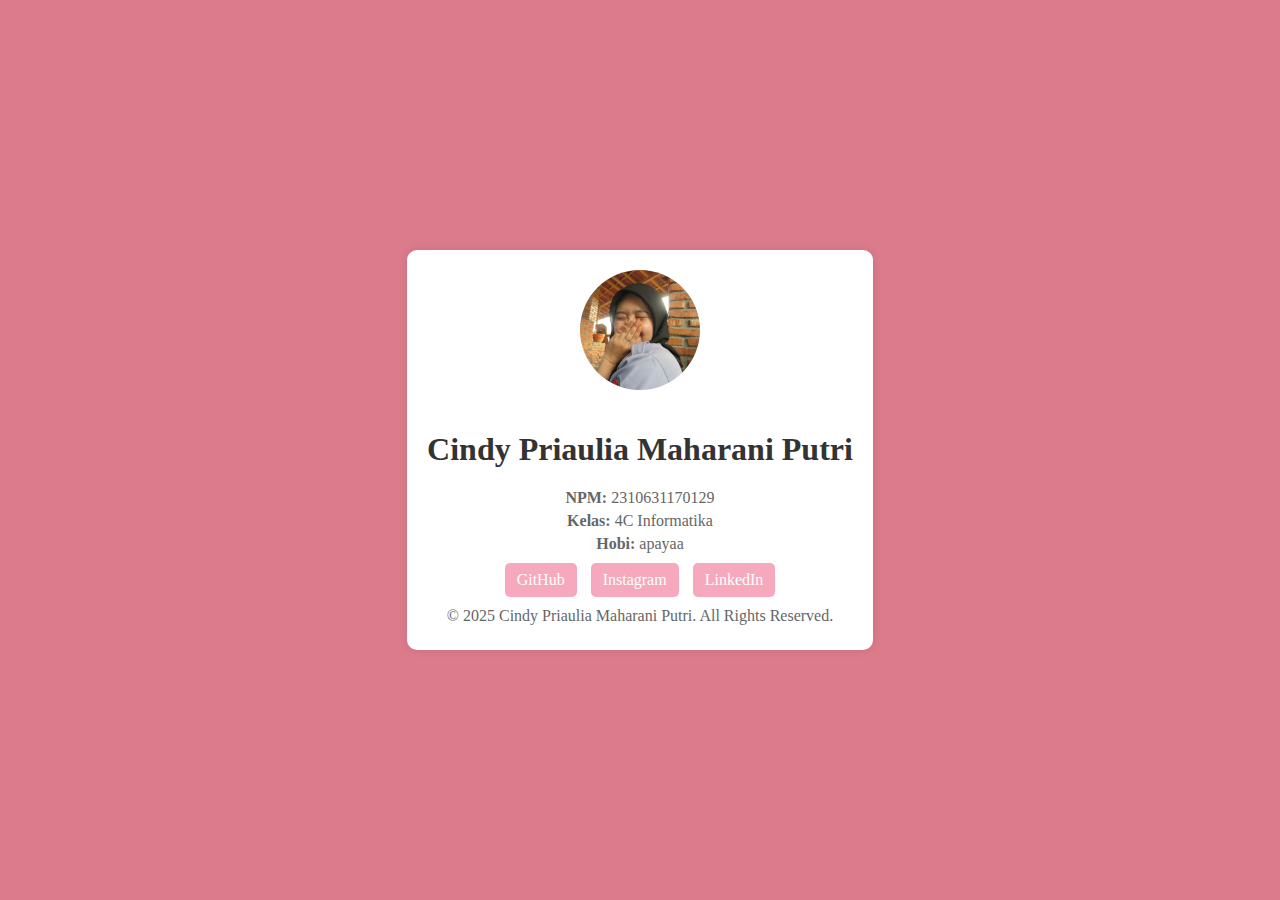
<file: Tugas 1 (Pertemuan 3)/tugas1praktikum_cindy_23129.html>
<!DOCTYPE html>
<html lang="id">
<head>
    <meta charset="UTF-8">
    <meta name="viewport" content="width=device-width, initial-scale=1.0">
    <title>Cindy's Website</title>
    <style>
        body {
            font-family: 'Times New Roman', Times, serif;
            background-color: #dc7b8b;
            margin: 0;
            padding: 0;
            display: flex;
            justify-content: center;
            align-items: center;
            height: 100vh;
        }
        .container {
            background: #fff;
            padding: 20px;
            border-radius: 10px;
            box-shadow: 0 0 10px rgba(0, 0, 0, 0.1);
            text-align: center;
            max-width: 500px;
        }
        img {
            width: 120px;
            height: 120px;
            border-radius: 50%;
            object-fit: cover;
            margin-bottom: 15px;
        }
        h1 {
            color: #333;
        }
        p {
            font-size: 16px;
            color: #666;
            margin: 5px 0;
        }
        .social-links a {
            text-decoration: none;
            color: white;
            background: #f27e9bac;
            padding: 8px 12px;
            border-radius: 5px;
            margin: 5px;
            display: inline-block;
        }
        .social-links a:hover {
            background: #f6afafaf;
        }
    </style>
</head>
<body>
    <div class="container">
        <img src="c.jpg" alt="Foto Profil">
        <h1>Cindy Priaulia Maharani Putri</h1>
        <p><strong>NPM:</strong> 2310631170129</p>
        <p><strong>Kelas:</strong> 4C Informatika</p>
        <p><strong>Hobi:</strong> apayaa</p>
        <div class="social-links">
            <a href="https://github.com/putricindy" target="_blank">GitHub</a>
            <a href="https://instagram.com/cindyptrri_" target="_blank">Instagram</a>
            <a href="https://linkedin.com/in/cindy_putri" target="_blank">LinkedIn</a>
        </div>
        <p>&copy; 2025 Cindy Priaulia Maharani Putri. All Rights Reserved.</p>
    </div>
</body>
</html>
</file>
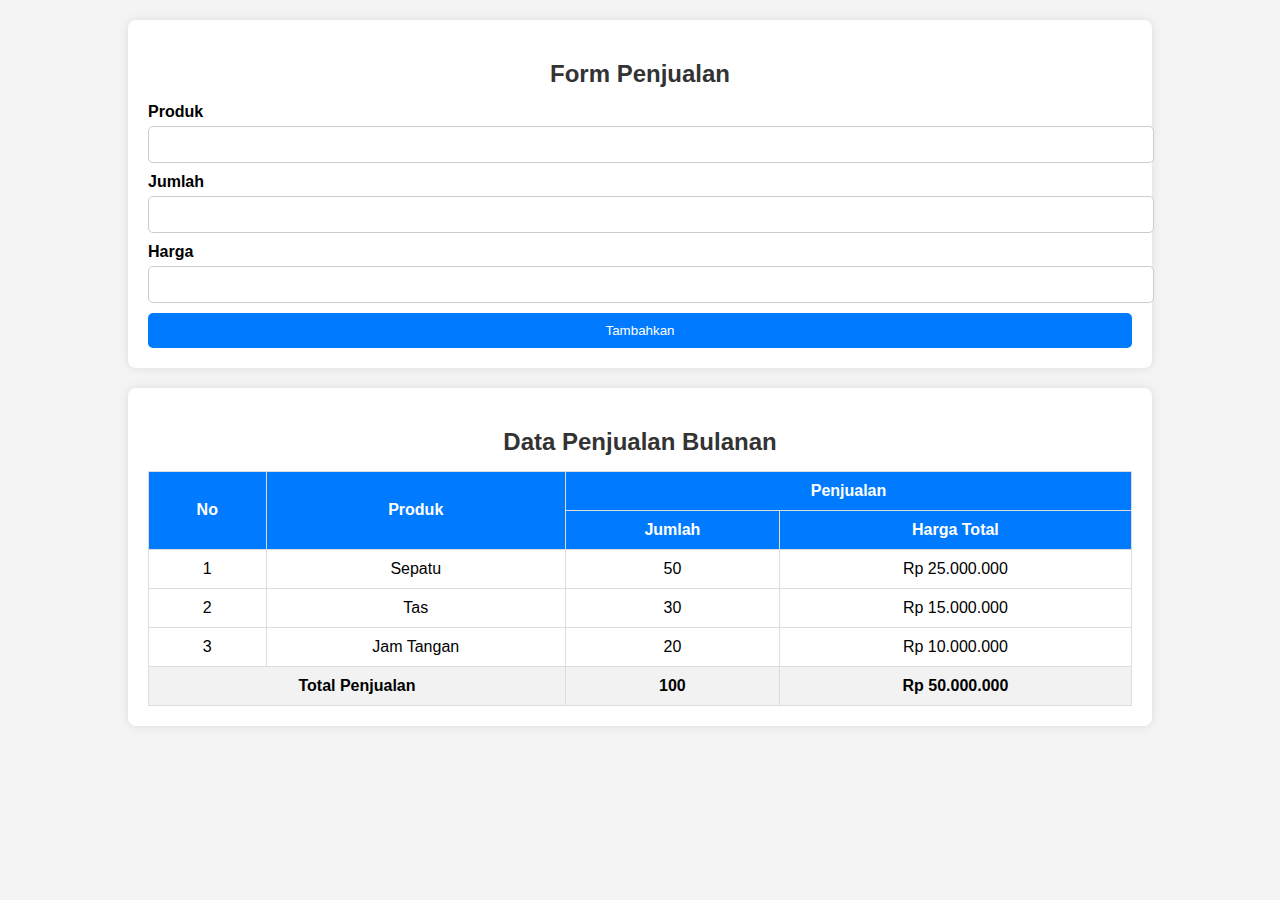
<file: Tugas 2 (Pertemuan 4)/tugas2praktikum_cindy_23129.html>
<!DOCTYPE html>
<html lang="id">
<head>
    <meta charset="UTF-8">
    <meta name="viewport" content="width=device-width, initial-scale=1.0">
    <title>Form Penjualan dan Data Penjualan Bulanan</title>
    <style>
        body {
            font-family: Arial, sans-serif;
            background-color: #f4f4f4;
            text-align: center;
            margin: 0;
            padding: 0;
        }

        .container {
            width: 80%;
            margin: 20px auto;
        }

        .card {
            background: white;
            padding: 20px;
            border-radius: 8px;
            box-shadow: 0 0 10px rgba(0, 0, 0, 0.1);
            margin-bottom: 20px;
        }

        h2 {
            margin-bottom: 15px;
            color: #333;
        }

        /* Form Styling */
        form {
            text-align: left;
        }

        label {
            display: block;
            font-weight: bold;
            margin-top: 10px;
            text-align: left;
        }

        input[type="text"],
        input[type="number"] {
            width: 100%;
            padding: 10px;
            margin-top: 5px;
            border: 1px solid #ccc;
            border-radius: 5px;
        }

        button {
            background-color: #007bff;
            color: white;
            padding: 10px 15px;
            border: none;
            cursor: pointer;
            width: 100%;
            border-radius: 5px;
            margin-top: 10px;
        }

        button:hover {
            background-color: #0056b3;
        }

        /* Table Styling */
        table {
            width: 100%;
            border-collapse: collapse;
            margin-top: 10px;
        }

        th, td {
            border: 1px solid #ddd;
            padding: 10px;
            text-align: center;
        }

        th {
            background-color: #007bff;
            color: white;
        }

        /* Menjadikan header "Penjualan" lebih tegas */
        th[colspan="2"] {
            background-color: #007bff;
        }

        /* Baris Total */
        .total-row {
            font-weight: bold;
            background-color: #f2f2f2;
        }
    </style>
</head>
<body>

<div class="container">
    <!-- Form Penjualan -->
    <div class="card">
        <h2>Form Penjualan</h2>
        <form>
            <label for="produk">Produk</label>
            <input type="text" id="produk">

            <label for="jumlah">Jumlah</label>
            <input type="number" id="jumlah">

            <label for="harga">Harga</label>
            <input type="text" id="harga">

            <button type="submit">Tambahkan</button>
        </form>
    </div>

    <!-- Data Penjualan Bulanan -->
    <div class="card">
        <h2>Data Penjualan Bulanan</h2>
        <table>
            <tr>
                <th rowspan="2">No</th>
                <th rowspan="2">Produk</th>
                <th colspan="2">Penjualan</th>
            </tr>
            <tr>
                <th>Jumlah</th>
                <th>Harga Total</th>
            </tr>
            <tr>
                <td>1</td>
                <td>Sepatu</td>
                <td>50</td>
                <td>Rp 25.000.000</td>
            </tr>
            <tr>
                <td>2</td>
                <td>Tas</td>
                <td>30</td>
                <td>Rp 15.000.000</td>
            </tr>
            <tr>
                <td>3</td>
                <td>Jam Tangan</td>
                <td>20</td>
                <td>Rp 10.000.000</td>
            </tr>
            <tr class="total-row">
                <td colspan="2">Total Penjualan</td>
                <td>100</td>
                <td>Rp 50.000.000</td>
            </tr>
        </table>
    </div>
</div>

</body>
</html>
</file>
